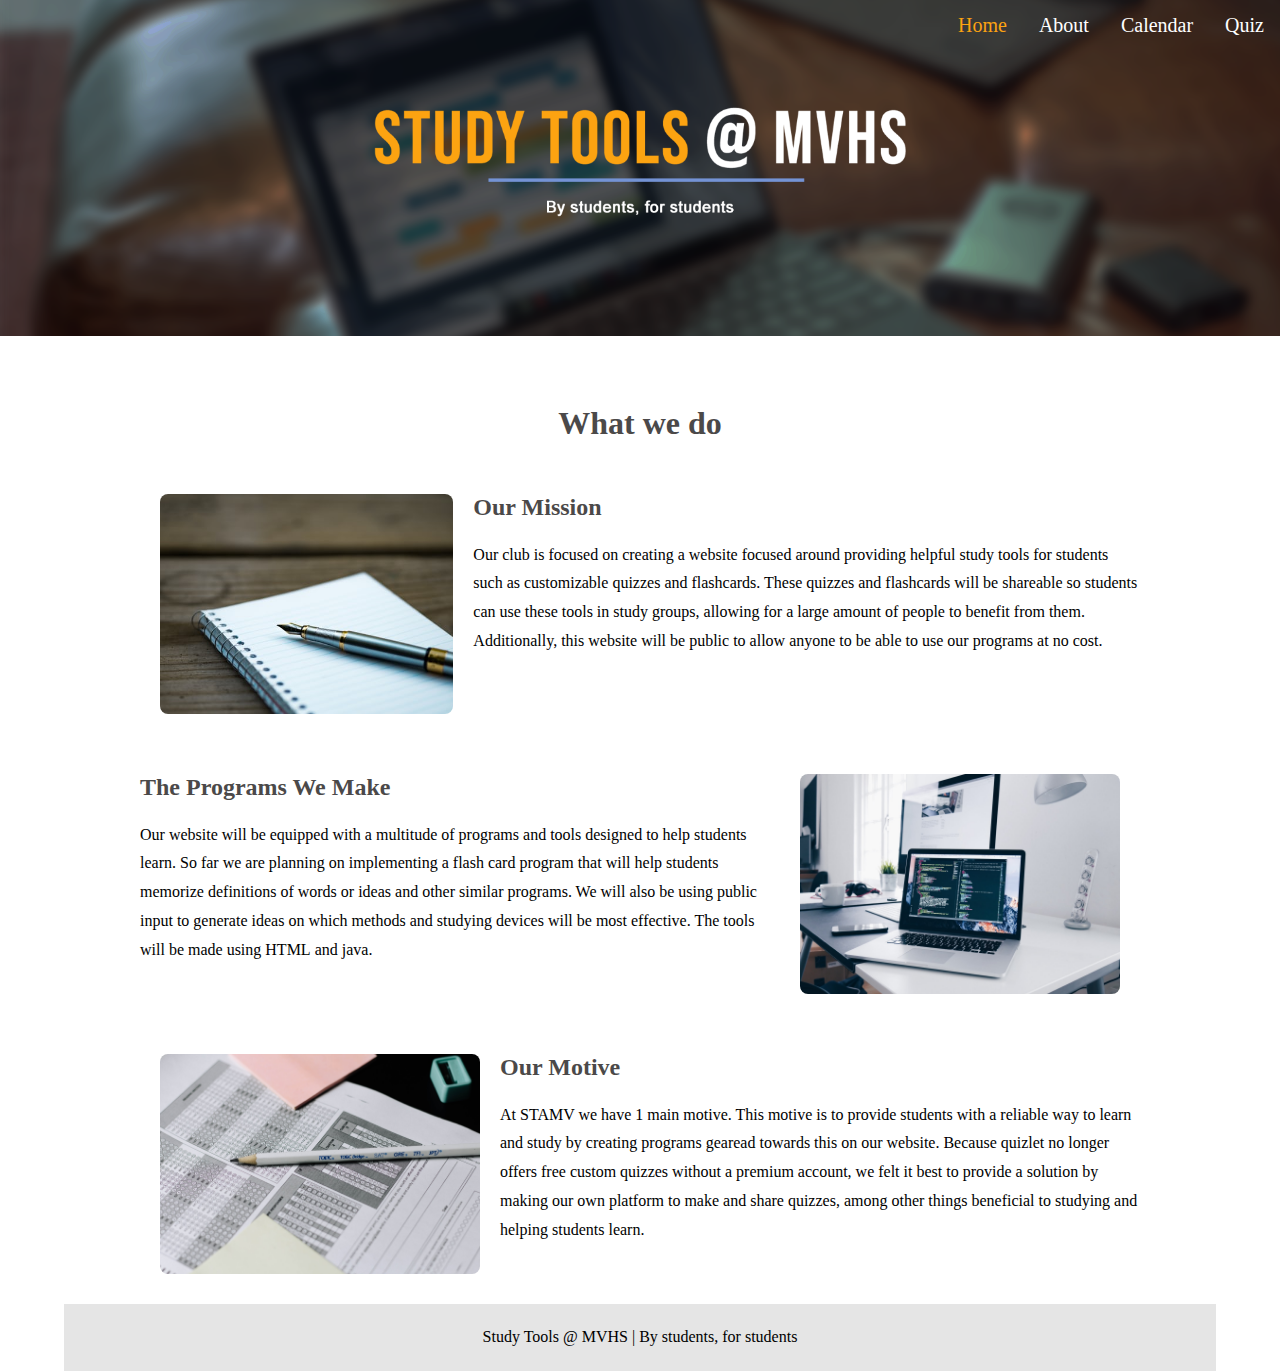
<file: index.html>
<!DOCTYPE html>
<html>

<head>
  <meta charset="UTF-8">
  <meta http-equiv="X-UA-Compatible" content="IE=edge">
  <meta name="viewport" content="width=device-width, initial-scale=1.0">
  <title>Home</title>
  <link rel="stylesheet" href="css/index.css">
  <!-- <link rel="stylesheet" href="" media="all"> -->

</head>

<!-- this is the top menu --> 

<body>
  <div id="header" class="menu">
    <a href="/stamv/quizHomepage.html">Quiz</a>
    <a href="/stamv/calendar.html">Calendar</a>
    <a href="/stamv/about.html">About</a>
    <a class="active" href="#index" style="color:rgb(252, 163, 17)">Home</a>

    </h3>
  </div>

  <!-- first section -->
  <div id="center">
    <h1>What we do</h1>

    <div id="ourmission" class="card">
      <img id="study1" src="images/study1.jpeg" alt="image 1">
      <div>
        <h2 id="mission">Our Mission</h2>
        <p id="mission"> Our club is focused on creating a website
          focused around providing helpful study tools</span>
          for students such as <b>customizable quizzes</b> and <b>flashcards</b>. These quizzes and flashcards
          will be shareable so students can use these tools in study groups, allowing for a large
          amount of people to benefit from them. Additionally, this website will be public to allow
          anyone to be able to use our programs at <b>no cost</b>.</p>
      </div>
    </div>
    <!-- second section -->

    <div id="programswemake" class="card">
      <div>
        <h2 id="programs">The Programs We Make</h2>
        <p id="programs">Our website will be equipped with a multitude
          of programs and tools designed to help students
          learn. So far we are planning on implementing a <b>flash card program</b> that will help students
          <b>memorize definitions of words</b> or ideas and other similar programs. We will also be using public
          input to generate ideas on which methods and studying devices will be most effective. The tools
          will be made using <b>HTML</b> and <b>java</b>.
        </p>
      </div>
      <img src="images/study2.jpeg" id="study2" alt="image 2">
    </div>
    <!-- third section -->

    <div id="ourmotive" class="card">
      <img src="images/study3.jpeg" alt="image 3" id="study3">
      <div>
        <h2 id="motive">Our Motive</h2>
        <p id="motive"> At STAMV we have 1 main motive. This motive is to
          provide students with a reliable way to learn
          and study by creating programs gearead towards this on our website. Because quizlet no longer
          offers free custom quizzes without a premium account, we felt it best to provide a solution by
          making our own platform to make and share quizzes, among other things beneficial to
          studying and helping students learn.</p>
      </div>
    </div>
    <footer>
      <p>Study Tools @ MVHS | By students, for students</p>
    </footer>
  </div>
</body>

</html>
</file>
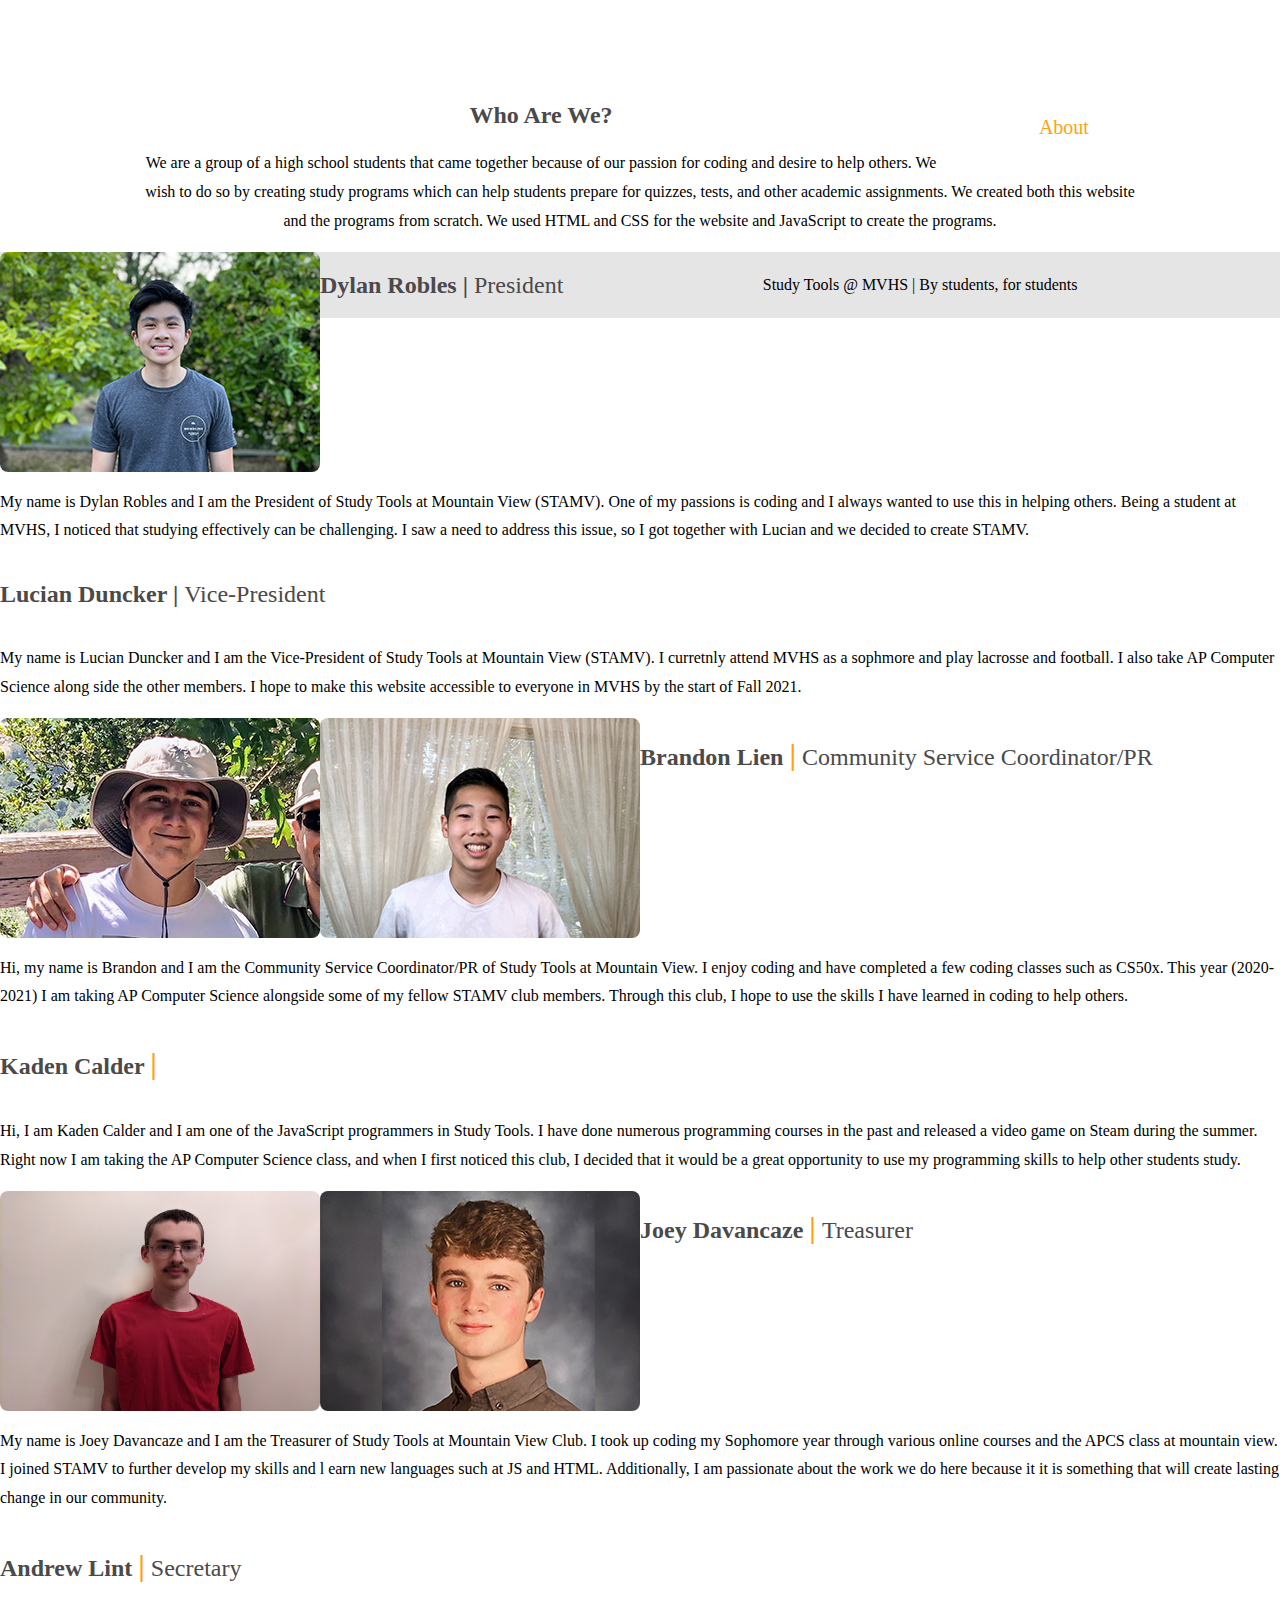
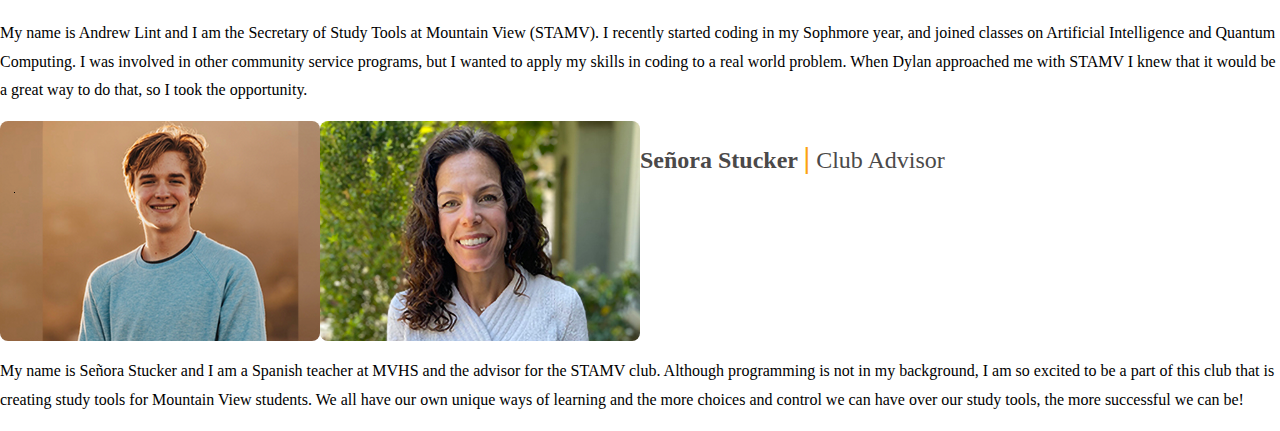
<file: about.html>
<!DOCTYPE html>
<html>

<head>
  <meta charset="UTF-8">
  <meta http-equiv="X-UA-Compatible" content="IE=edge">
  <meta name="viewport" content="width=device-width, initial-scale=1.0">
  <title>About</title>
  <link rel="stylesheet" href="css/about.css">
  <!-- <link rel="stylesheet" href="" media="all"> -->

</head>


<!-- this is the top menu -->

<body>
  <div id="header" class="menu">
    <a href="/stamv/quizHomepage.html">Quiz</a>
    <a href="/stamv/calendar.html">Calendar</a>
    <a class="active" href="/stamv/about.html" style="color:rgb(252, 163, 17)">About</a>
    <a href="/stamv/index.html">Home</a>
  </div>

  <div id="whoarewe">
    <h2 style="text-align: center;">Who Are We?</h2>
    <p id="text"> We are a group of a high school students that came
      together because of our passion for coding
      and desire to help others. We wish to do so by creating study programs which can help students
      prepare for quizzes, tests, and other academic assignments. We created both this website
      and the programs from scratch. We used HTML and CSS for the website and JavaScript to create
      the programs. </p>
  </div>
  <div id="center">
    <!-- first section -->
    <div class="card">
      <img id="image1" src="images/Dylan.png" alt="Dylan">
      <div>
        <h2 id="text1">Dylan Robles
          <span class="verticalBar">|</span>
          <span style="font-weight: normal;">President</span>
        </h2>
        <p id="text1"> My name is Dylan Robles and I am the President of
          Study Tools at Mountain View
          (STAMV). One of my passions is coding and I always wanted to use this in helping
          others. Being a student at MVHS, I noticed that studying effectively can be
          challenging. I saw a need to address this issue, so I got together with Lucian
          and we decided to create STAMV.
        </p>
      </div>
    </div>
    <!-- second section -->
    <div class="card">
      <div>
        <h2 id="text2">Lucian Duncker <span class="verticalBar">|</span>
          <span style="font-weight: normal;">Vice-President</span>
        </h2>
        <p id="text2">My name is Lucian Duncker and I am the
          Vice-President of Study Tools at Mountain View
          (STAMV). I curretnly attend MVHS as a sophmore and play lacrosse and football.
          I also take AP Computer Science along side the other members.
          I hope to make this website accessible to everyone in MVHS by the start of Fall 2021.
        </p>
      </div>
      <img src="images/Lucian.png" id="image2" alt="image 2">
    </div>
    <!-- third section -->
    <div class="card">
      <img id="image1" src="images/brandon.png" alt="Brandon">
      <div>
        <h2 id="text1">Brandon Lien <span
            style="font-family:'Times New Roman', Times, serif; color:rgb(252, 163, 17); font-size: 30px;">|</span>
          <span style="font-weight: normal;">Community Service Coordinator/PR</span></h2>
        <p id="text1"> Hi, my name is Brandon and I am the Community
          Service Coordinator/PR of Study Tools
          at Mountain View. I enjoy coding and have completed a few coding classes such as CS50x.
          This year (2020-2021) I am taking AP Computer Science alongside some of my fellow STAMV
          club members. Through this club, I hope to use the skills I have learned in coding to
          help others.
        </p>
      </div>

    </div>

    <!-- fourth section -->
    <div class="card">
      <div>
        <h2 id="text2">Kaden Calder <span
            style="font-family:'Times New Roman', Times, serif; color:rgb(252, 163, 17); font-size: 30px;">|</span>
          <span style="font-weight: normal;"></span></h2>
        <p id="text2">Hi, I am Kaden Calder and I am one of the
          JavaScript programmers in Study Tools.
          I have done numerous programming courses in the past and released a video game on Steam
          during the summer. Right now I am taking the AP Computer Science class, and when I first
          noticed this club, I decided that it would be a great opportunity to use my programming skills
          to help other students study.
        </p>
      </div>
      <img src="images/Kaden.png" id="image2" alt="Kaden">
    </div>

    <!-- fifth section -->
    <div class="card">
      <img id="image1" src="images/Joey.png" alt="Joey">
      <div>
        <h2 id="text1">Joey Davancaze <span
            style="font-family:'Times New Roman', Times, serif; color:rgb(252, 163, 17); font-size: 30px;">|</span>
          <span style="font-weight: normal;">Treasurer</span></h2>
        <p id="text1"> My name is Joey Davancaze and I am the Treasurer
          of Study Tools at Mountain View Club.
          I took up coding my Sophomore year through various online courses and the APCS class
          at mountain view. I joined STAMV to further develop my skills and l earn new languages
          such at JS and HTML. Additionally, I am passionate about the work we do here because it
          it is something that will create lasting change in our community.
        </p>
      </div>

    </div>

    <!-- sixth section -->
    <div class="card">
      <div>
        <h2 id="text2">Andrew Lint <span
            style="font-family:'Times New Roman', Times, serif; color:rgb(252, 163, 17); font-size: 30px;">|</span>
          <span style="font-weight: normal;">Secretary</span></h2>
        <p id="text2">My name is Andrew Lint and I am the Secretary of
          Study Tools at Mountain View (STAMV).
          I recently started coding in my Sophmore year, and joined classes on Artificial Intelligence
          and Quantum Computing. I was involved in other community service programs, but I wanted to
          apply my skills in coding to a real world problem. When Dylan approached me with STAMV I knew
          that it would be a great way to do that, so I took the opportunity.
        </p>
      </div>
      <img src="images/andrew.png" id="image2" alt="Andrew">
    </div>

    <!-- seventh section -->
    <div class="card">
      <img id="image1" src="images/profestucker.jpeg" alt="ProfeStucker">
      <div>
        <h2 id="text1">Señora Stucker <span
            style="font-family:'Times New Roman', Times, serif; color:rgb(252, 163, 17); font-size: 30px;">|</span>
          <span style="font-weight: normal;">Club Advisor</span></h2>
        <p id="text1"> My name is Señora Stucker and I am a Spanish
          teacher at MVHS and the advisor
          for the STAMV club. Although programming is not in my background, I am so
          excited to be a part of this club that is creating study tools for Mountain
          View students. We all have our own unique ways of learning and the more
          choices and control we can have over our study tools, the more successful
          we can be!

        </p>
      </div>
    </div>

  </div>
  <!-- extra spacing before footer -->
  <footer>
    <p>Study Tools @ MVHS | By students, for students</p>
  </footer>
</body>

</html>
</file>
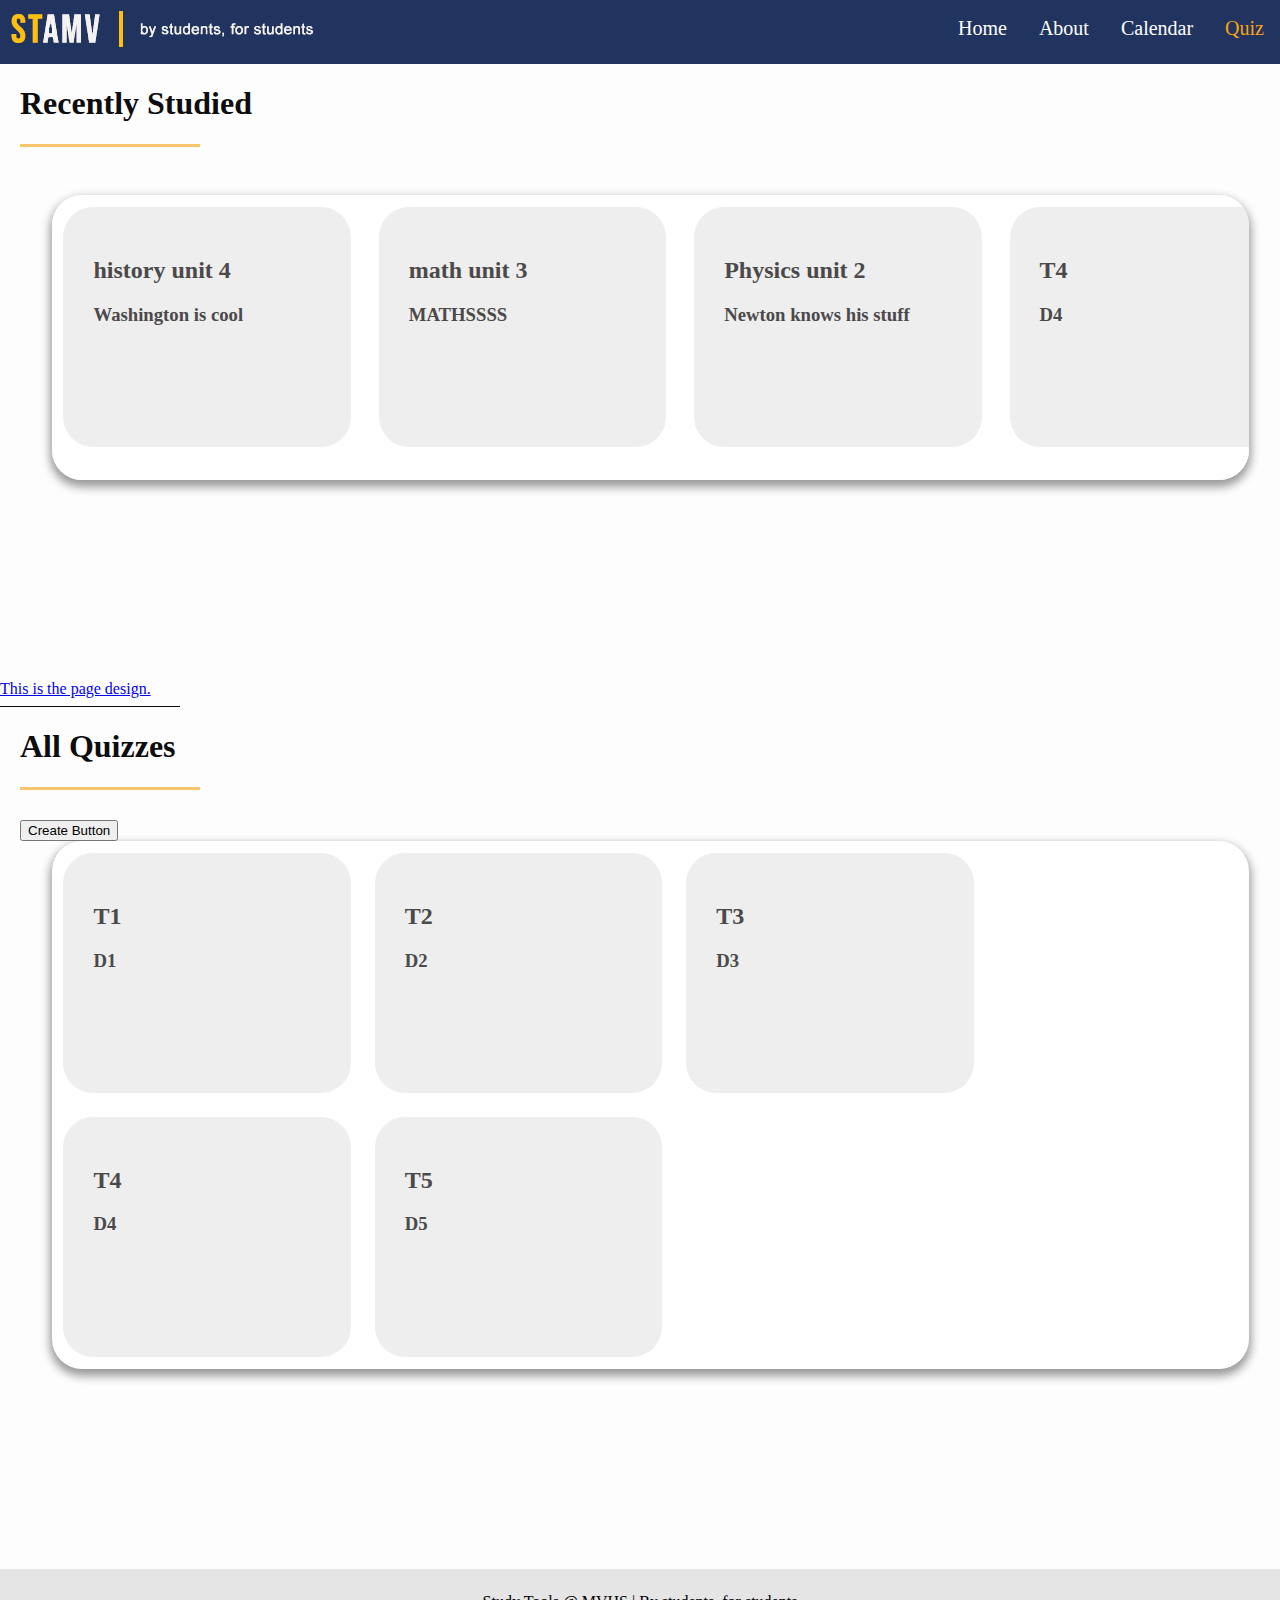
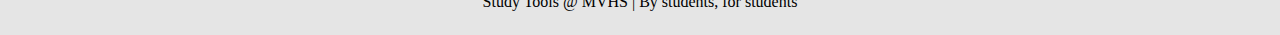
<file: quizHomepage.html>
<!DOCTYPE html>
<html>

<head>
  <meta charset="UTF-8">
  <meta http-equiv="X-UA-Compatible" content="IE=edge">
  <meta name="viewport" content="width=device-width, initial-scale=1.0">
  <title>Quiz</title>
  <link rel="stylesheet" href="css/quizHomepage.css">
  <!-- <link rel="stylesheet" href="" media="all"> -->

</head>


<!-- this is the top menu --> 

<body>
  <div id="header" class="menu">
    <img  src="../images/createquizfixed.png" alt="">
    <a class="active" href="/stamv/about.html" style="color:rgb(252, 163, 17)">Quiz</a>
    <a href="/stamv/calendar.html">Calendar</a>
    <a href="/stamv/calendar.html">About</a>
    <a href="/stamv/index.html">Home</a>
  </div>

  <div id="RecentlyStudiedContainer">
    <h1>Recently Studied</h1>
    <hr id="orange">
    <br>
    <div class="scrollmenu">
      <div class="card">
        <h2 id="title1">T1</h2>
        <h3 id="description1">D1</h3>
      </div>
      <div class="card">
        <h2 id="title2" >T2</h2>
        <h3 id="description2">D2</h3>
      </div>
      <div class="card">
        <h2 id="title3">T3</h2>
        <h3 id="description3">D3</h3>
      </div>
      <div class="card">
        <h2 id="title4">T4</h2>
        <h3 id="description4">D4</h3>
      </div>
      <div class="card">
        <h2 id="title4">T5</h2>
        <h3 id="description4">D5</h3>
      </div>
      </div>
      
    </div>
  </div>
  <a href="https://docs.google.com/drawings/d/1vRXPdNF7hmWAxe2ox7nkD9pVapiwleEjeAkJBMkLqGo/edit">This is the page
    design.</a>
  <hr class="seperator">
  <div id="AllQuizesContainer">
    <h1> All Quizzes</h1>
    <hr id="orange">
    <button>Create Button</button>
    <br>
    <div class="scrollmenu" id="allQuizzesList">
      <div class="card">
        <h2 id="title1">T1</h2>
        <h3 id="description1">D1</h3>
      </div>
      <div class="card">
        <h2 id="title2" >T2</h2>
        <h3 id="description2">D2</h3>
      </div>
      <div class="card">
        <h2 id="title3">T3</h2>
        <h3 id="description3">D3</h3>
      </div>
      <div class="card">
        <h2 id="title4">T4</h2>
        <h3 id="description4">D4</h3>
      </div>
      <div class="card">
        <h2 id="title4">T5</h2>
        <h3 id="description4">D5</h3>
      </div>
    </div>
  </div>
  </div>
  <!-- extra spacing before footer -->
  <footer>
    <p>Study Tools @ MVHS | By students, for students</p>
  </footer>
  <script src="quizHomepage.js"></script>
</body>

</html>
</file>
<file: css/index.css>
body{
    font-family: Roboto;
    font-weight: 300;
    margin:0;
} 
h1, h3 {
    color: #4B4949;
    text-align: center;
}
h2 {
    color: #4B4949;
}
p {
    color: #000000;
    line-height: 1.8 ;
}


#header {
    background: url('../images/main.png') no-repeat center top;
    background-attachment: fixed;
    background-size: min(100vw);
    height: 30vw;
    padding: 0;
    margin: 0;
}​

/* menu bar */
.menu {
    overflow: hidden;
    background-color: #333;
}     
.menu a{
    float: right;
    color: #ffffff;
    text-align: center;
    padding: 14px 16px;
    text-decoration: none;
    font-size: 20px;    
}
/* image specifications */
img{
    width: 320px;
    height: 220px;
    box-sizing: border-box;
    border-radius: 8px;
    background-repeat:no-repeat;
    background-size:cover;
    background-origin:padding-box;
    background-position:center;
    margin: 20px;
}

footer {
    text-align: center;
    padding: 3px;
    background-color: #E5E5E5;
    color: #FFFFFF;
}

.card {

    width: 100%;
    max-width: 1000px;
    display: flex;
    justify-content: space-evenly;
    margin: 10px;
    align-self: center;
}

.verticalBar {
    /* width: 1px;  */
    /* height: 20px;  */
    display: inline-block;
    font-family:'Times New Roman', Times, serif; 
    color:rgb(252, 163, 17); 
    font-size: 30px;
}

#center {
    margin: auto;
    width:  90%;
    display: flex;
    flex-direction: column;
    justify-content: center;
}
</file>
<file: css/about.css>
@font-face {
    font-family: 'Tahoma';
    font-style: normal;
    font-weight: 300;
}
body{
    font-family: Roboto;
    font-weight: 300;
    margin:0;
}
h1, h3 {
    color: #4B4949;
    text-align: center;
}
h2 {
    color: #4B4949;
}
p {
    color: #000000;
    line-height: 1.8 ;
}


.header {
    background: url('../images/about.png') no-repeat scroll center top transparent;
    height: 500px;
    width: 100%;
    z-index: 0;
    padding: 0;
    margin: 0;
    background-attachment: fixed;
    background-repeat:no-repeat;
    background-position: center 0px;
}​

/* menu bar */
.menu {
    overflow: hidden;
    background-color: #333;
}     
.menu a{
    float: right;
    color: #ffffff;
    text-align: center;
    padding: 14px 16px;
    text-decoration: none;
    font-size: 20px;    
}
/* image specifications */
img{
    width: 320px;
    height: 220px;
    box-sizing: border-box;
    border-radius: 8px;
    background-repeat:no-repeat;
    background-size:cover;
    background-origin:padding-box;
    background-position:center;
}
/* first section */
#text {
    float: center ;
    text-align: center;
}
#whoarewe {
    margin-top: 8%;
    width: 1000px ;
    max-width: 100% ;
    margin-left: auto ;
    margin-right: auto ;
}
/* first section */
#image1{
    float:left;
}
#text1{
    float: left;
}

#format1 {
    margin-top: 10%;
    width: 1000px ;
    max-width: 100% ;
    margin-left: auto ;
    margin-right: auto ;
}
/* second section */
#image2 {
    float: left ;
}
#text2{
    float: left;
}
#format2 {
    width: 1100px ;
    max-width: 100% ;
    margin-left: auto ;
    margin-right: auto ;
}

footer {
text-align: center;
padding: 3px;
background-color: #E5E5E5;
color: #FFFFFF;
}
</file>
<file: css/quizHomepage.css>
@font-face {
    font-family: 'Tahoma';
    font-style: normal;
    font-weight: 300;
}
body{ 
    font-family: Roboto;
    font-weight: 300;
    margin:0;
    background-color: #fdfdfd;
}
h3 {
    color: #4B4949;
}
h2 {
    color: #4B4949;
}
p {
    color: #000000;
    line-height: 1.8 ;
}

hr {
    height: 3px;
    color: #fac56f;
    border: none;
    background-color: #fac56f;
    width: 180px;
    /* float: left; */
    margin-left: 0;
    display: block;
}

/* menu bar */
.menu {
    overflow: hidden;
    background-color: #21345f;
}     
.menu a{
    float: right;
    color: #ffffff;
    text-align: center;
    padding: 14px 16px;
    text-decoration: none;
    font-size: 20px;    
    padding-top: 17px;

}

h1{
    color:#0d0d0d;
    text-align: left;
}

#RecentlyStudiedContainer {
    margin-left: 20px;
    margin-bottom: 200px;
}

#AllQuizesContainer {
    margin-left: 20px;
    margin-bottom: 200px;

}

.seperator {
    float: none;
    height: 1px;
    border-width:0;
    color:#0d0d0d;
    background-color:#0d0d0d;
}



footer {
    text-align: center;
    padding: 3px;
    background-color: #E5E5E5;
    color: #FFFFFF;
}
.scrollmenu {
    width: 95%;
    white-space: nowrap;
    height: calc(25vh + 60px);
    margin: auto;
    overflow: scroll;
    display: block;
    /* flex-direction: row; */
    background: #ffffff;
    box-shadow: 0px 5px 10px 2px #00000066;
    overflow-y: hidden;
    border-radius: 30px;
}
::-webkit-scrollbar {
    background-color:transparent;
    width: 20px;
}
::-webkit-scrollbar-button {
    background-color:transparent;
    width: 20px;
}
::-webkit-scrollbar-thumb {
    background-color:gray;
    border-radius: 10px;
    width: 15px;
    border: 5px solid transparent;
    background-clip: padding-box;
}
#scrollmenu::-webkit-scrollbar {
    height: 20px;
}

#orange {
    margin-bottom: 30px;
}

#allQuizzesList {
    height: auto !important;
    white-space: nowrap !important;
    display: flex;
    flex-direction: row;
    flex-wrap: wrap;
    overflow: hidden;
}
#scrollmenu2 {
    width: 95%;
    margin: auto;
    overflow: scroll;
    display: flex;
    flex-wrap: wrap;
    flex-direction: row;
    flex: 10px;
    background: #ffffff;
    box-shadow: 0px 5px 10px 2px #00000066;
    overflow-y: hidden;
    border-radius: 30px;
}



.card {
    margin: 1%;
    width: calc(19%);
    border-radius: 30px;
    text-align: left;
    padding: 30px;
    height: 20vh;
    display: inline-block;
    background-color: #00000011;
    /* box-shadow: 0px 1px 10px 0px #00000044; */

}
</file>
